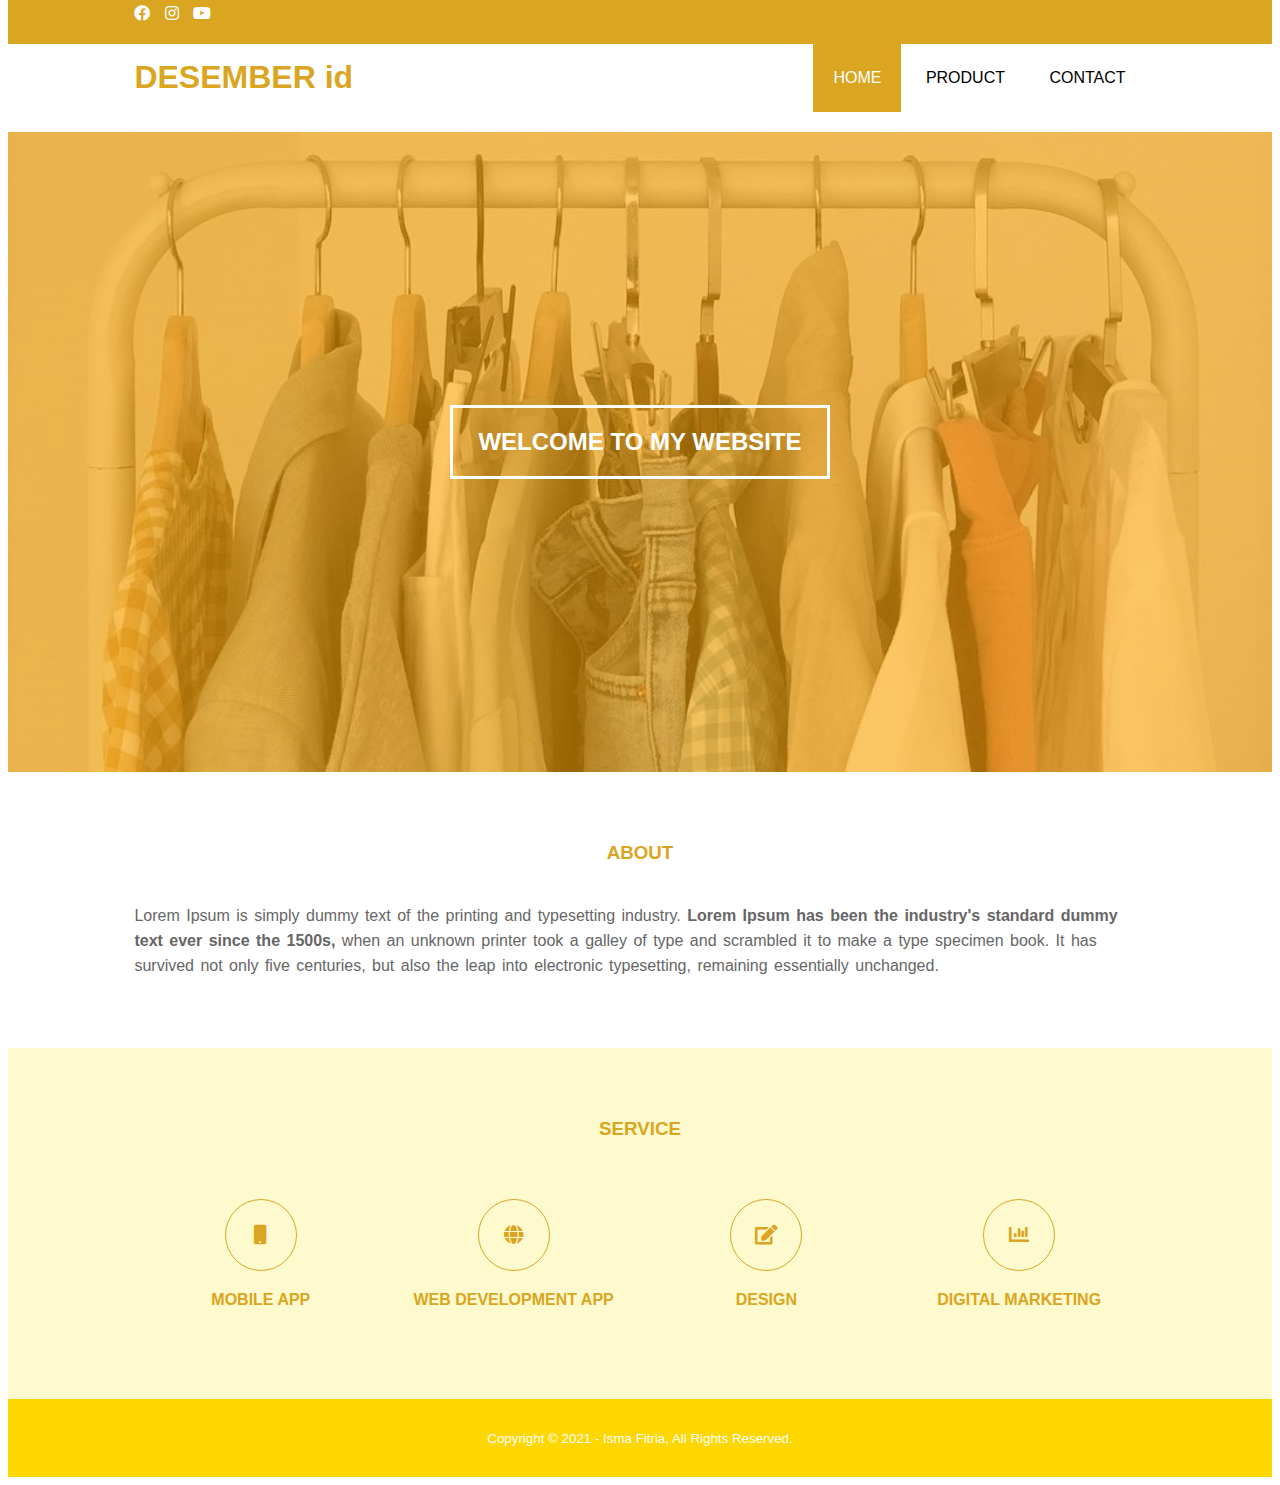
<file: index.html>
<!DOCTYPE html>
<html>
<head>
	<meta charset="utf-8">
	<meta name="viewport" content="width=device-width, initial-scale=1">
	<title>Isma Fitria Risnandari</title>
	<link rel="stylesheet" type="text/css" href="style.css">
	<link rel="stylesheet" type="text/css" href="https://cdnjs.cloudflare.com/ajax/libs/font-awesome/5.15.3/css/all.min.css">
	<script src="https://code.jquery.com/jquery-3.6.0.min.js" integrity="sha256-/xUj+3OJU5yExlq6GSYGSHk7tPXikynS7ogEvDej/m4=" crossorigin="anonymous"></script>
</head>
<body>
	<!-- loader -->
	<div class="bg-loader">
		<div class="loader"></div>
	</div>

	<!-- header -->
	<div class="medsos">
		<div class="container">
			<ul>
				<li><a href="#"><i class="fab fa-facebook"></i></a></li>
				<li><a href="#"><i class="fab fa-instagram"></i></a></li>
				<li><a href="#"><i class="fab fa-youtube"></i></a></li>
			</ul>
		</div>
	</div>
	<header>
		<div class="container">
		<h1><a href="index.html"></a>DESEMBER id</h1>
		<ul>
			<li class="active"><a href="index.html">HOME</a></li>
			<li><a href="about.html">PRODUCT</a></li>
			<li><a href="contact.html">CONTACT</a></li>
		</ul>
		</div>
	</header>

	<!-- banner -->
	<section class="banner">
		<h2>WELCOME TO MY WEBSITE</h2>
	</section>

	<!-- about -->
	<section class="about">
		<div class="container">
			<h3>ABOUT</h3>
			<p>Lorem Ipsum is simply dummy text of the printing and typesetting industry. <strong>Lorem Ipsum has been the industry's standard dummy text ever since the 1500s,</strong> when an unknown printer took a galley of type and scrambled it to make a type specimen book. It has survived not only five centuries, but also the leap into electronic typesetting, remaining essentially unchanged.</p>
		</div>
	</section>

	<!-- service -->
	<section class="service">
		<div class="container">
			<h3>SERVICE</h3>
			<div class="box">
				<div class="col-4">
					<div class="icon"><i class="fas fa-mobile"></i></div>
					<h4>MOBILE APP</h4>
				</div>
				<div class="col-4">
					<div class="icon"><i class="fas fa-globe"></i></div>
					<h4>WEB DEVELOPMENT APP</h4>
				</div><div class="col-4">
					<div class="icon"><i class="fas fa-edit"></i></div>
					<h4>DESIGN</h4>
				</div><div class="col-4">
					<div class="icon"><i class="fas fa-chart-bar"></i></div>
					<h4>DIGITAL MARKETING</h4>
				</div>
			</div>
		</div>
	</section>

	<!-- footer -->
	<footer>
		<div class="container">
			<small> Copyright &copy; 2021 - Isma Fitria, All Rights Reserved.</small>
		</div>
	</footer>

	<script type="text/javascript">
		$(document).ready(function(){
			$(".bg-loader").hide();
		})
	</script>
</body>
</html>
</file>
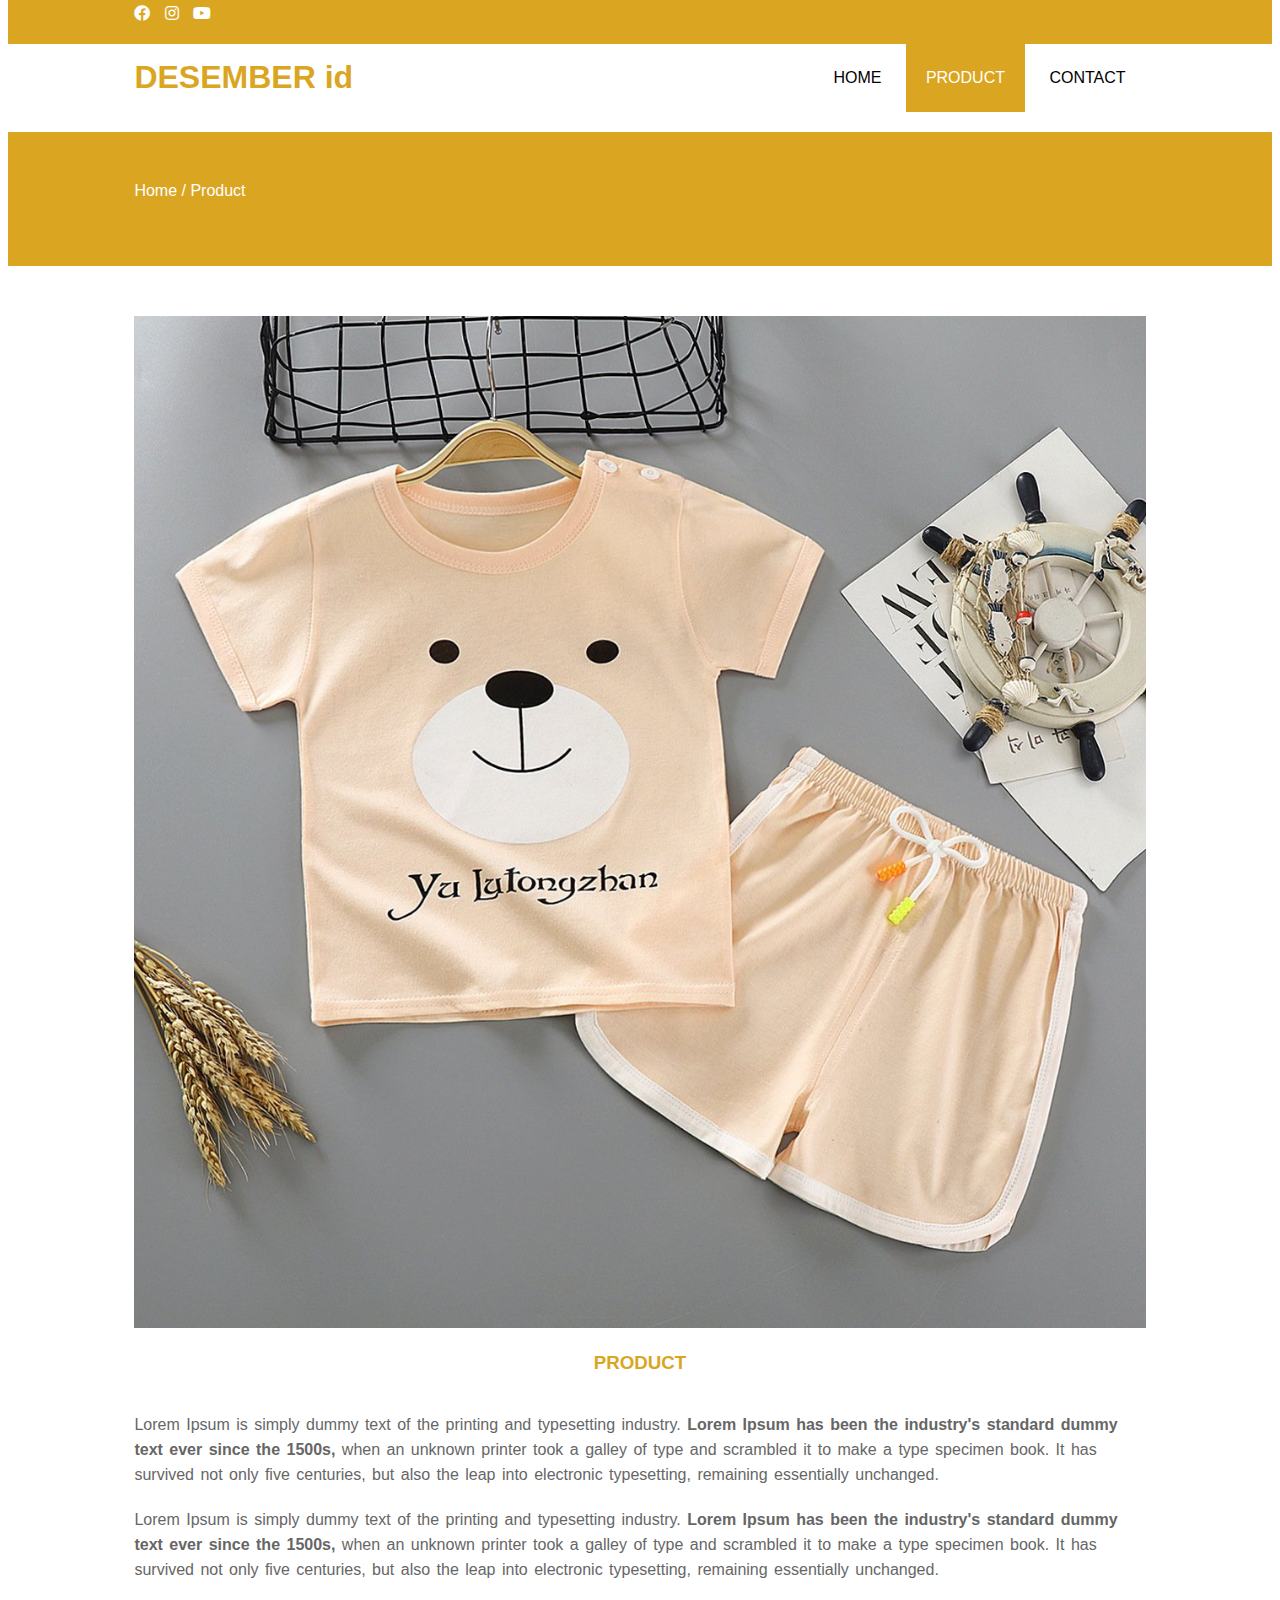
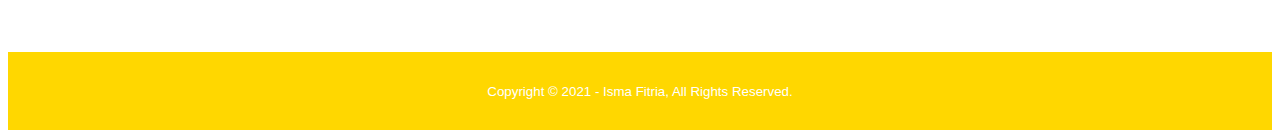
<file: about.html>
<!DOCTYPE html>
<html>
<head>
	<meta charset="utf-8">
	<meta name="viewport" content="width=device-width, initial-scale=1">
	<title>Isma Fitria Risnandari</title>
	<link rel="stylesheet" type="text/css" href="style.css">
	<link rel="stylesheet" type="text/css" href="https://cdnjs.cloudflare.com/ajax/libs/font-awesome/5.15.3/css/all.min.css">
	<script src="https://code.jquery.com/jquery-3.6.0.min.js" integrity="sha256-/xUj+3OJU5yExlq6GSYGSHk7tPXikynS7ogEvDej/m4=" crossorigin="anonymous"></script>
</head>
<body>
	<!-- loader -->
	<div class="bg-loader">
		<div class="loader"></div>
	</div>

	<!-- header -->
	<div class="medsos">
		<div class="container">
			<ul>
				<li><a href="#"><i class="fab fa-facebook"></i></a></li>
				<li><a href="#"><i class="fab fa-instagram"></i></a></li>
				<li><a href="#"><i class="fab fa-youtube"></i></a></li>
			</ul>
		</div>
	</div>
	<header>
		<div class="container">
		<h1><a href="index.html"></a>DESEMBER id</h1>
		<ul>
			<li><a href="index.html">HOME</a></li>
			<li class="active"><a href="about.html">PRODUCT</a></li>
			<li><a href="contact.html">CONTACT</a></li>
		</ul>
		</div>
	</header>

	<!-- label -->
	<section class="label">
		<div class="container">
			<p>Home / Product</p>
		</div>
	</section>

	<!-- about -->
	<section class="about">
		<div class="container">
			<img src="baju2.jpg" width="100%">
			<h3>PRODUCT</h3>
			<p>Lorem Ipsum is simply dummy text of the printing and typesetting industry. <strong>Lorem Ipsum has been the industry's standard dummy text ever since the 1500s,</strong> when an unknown printer took a galley of type and scrambled it to make a type specimen book. It has survived not only five centuries, but also the leap into electronic typesetting, remaining essentially unchanged.</p>
			<p>Lorem Ipsum is simply dummy text of the printing and typesetting industry. <strong>Lorem Ipsum has been the industry's standard dummy text ever since the 1500s,</strong> when an unknown printer took a galley of type and scrambled it to make a type specimen book. It has survived not only five centuries, but also the leap into electronic typesetting, remaining essentially unchanged.</p>
		</div>
	</section>

	<!-- footer -->
	<footer>
		<div class="container">
			<small> Copyright &copy; 2021 - Isma Fitria, All Rights Reserved.</small>
		</div>
	</footer>

	<script type="text/javascript">
		$(document).ready(function(){
			$(".bg-loader").hide();
		})
	</script>
</body>
</html>
</file>
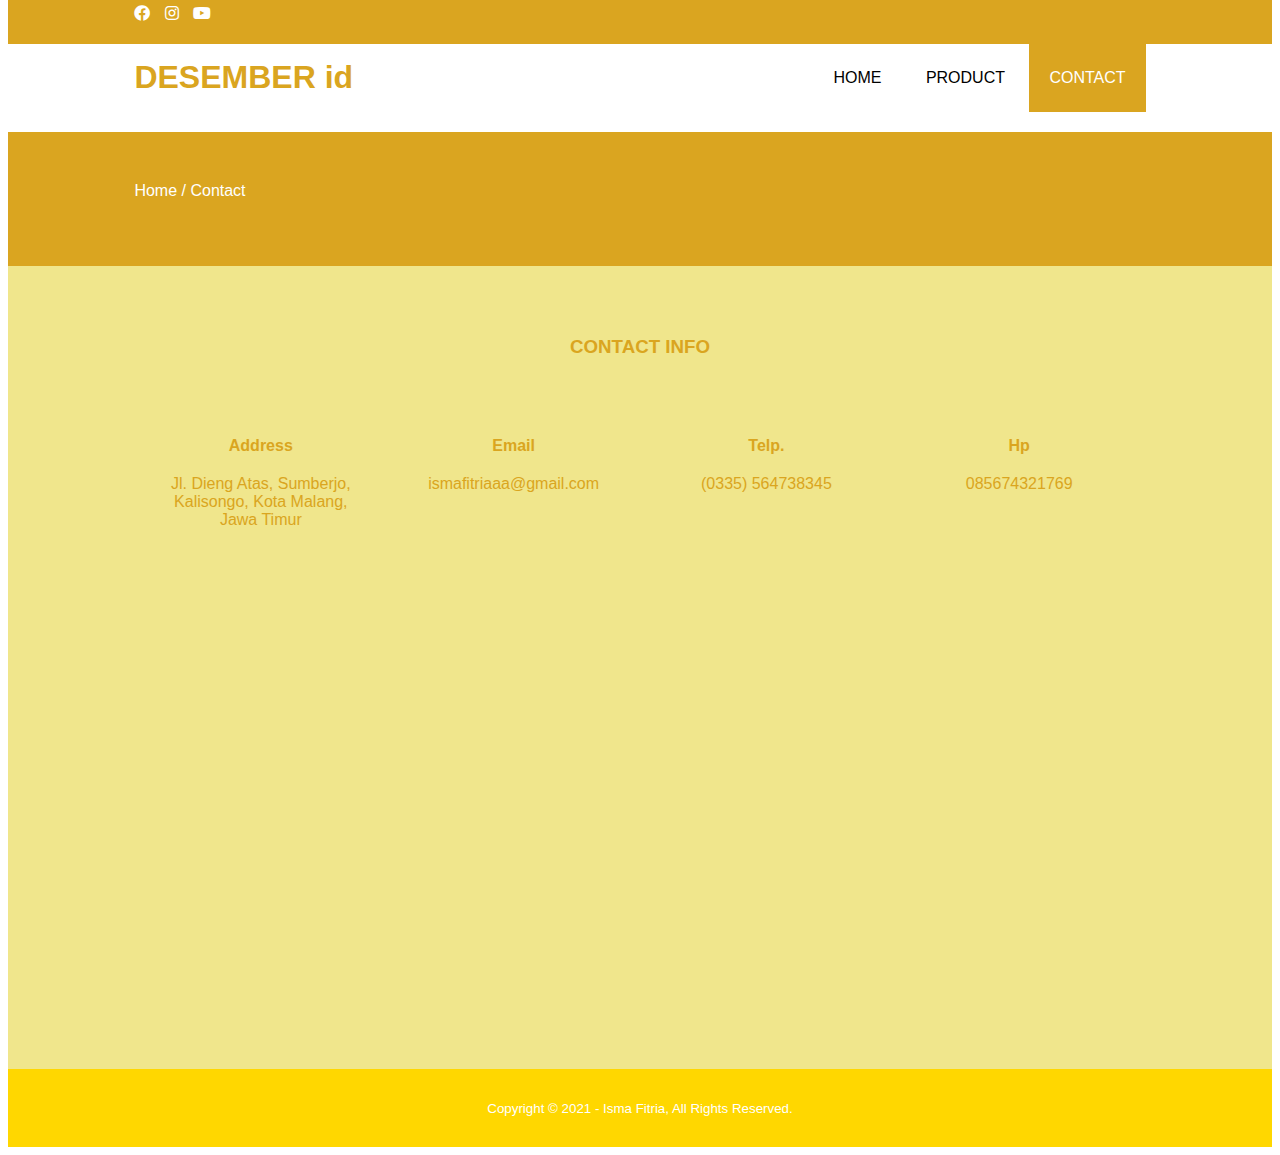
<file: contact.html>
<!DOCTYPE html>
<html>
<head>
	<meta charset="utf-8">
	<meta name="viewport" content="width=device-width, initial-scale=1">
	<title>Isma Fitria Risnandari</title>
	<link rel="stylesheet" type="text/css" href="style.css">
	<link rel="stylesheet" type="text/css" href="https://cdnjs.cloudflare.com/ajax/libs/font-awesome/5.15.3/css/all.min.css">
	<script src="https://code.jquery.com/jquery-3.6.0.min.js" integrity="sha256-/xUj+3OJU5yExlq6GSYGSHk7tPXikynS7ogEvDej/m4=" crossorigin="anonymous"></script>
</head>
<body>
	<!-- loader -->
	<div class="bg-loader">
		<div class="loader"></div>
	</div>

	<!-- header -->
	<div class="medsos">
		<div class="container">
			<ul>
				<li><a href="#"><i class="fab fa-facebook"></i></a></li>
				<li><a href="#"><i class="fab fa-instagram"></i></a></li>
				<li><a href="#"><i class="fab fa-youtube"></i></a></li>
			</ul>
		</div>
	</div>
	<header>
		<div class="container">
		<h1><a href="index.html"></a>DESEMBER id</h1>
		<ul>
			<li><a href="index.html">HOME</a></li>
			<li><a href="about.html">PRODUCT</a></li>
			<li class="active"><a href="contact.html">CONTACT</a></li>
		</ul>
		</div>
	</header>

	<!-- label -->
	<section class="label">
		<div class="container">
			<p>Home / Contact</p>
		</div>
	</section>

	<!-- contact -->
	<section class="contact">
		<div class="container">
			<h3>CONTACT INFO</h3>
			<div class="box">
				<div class="col-4">
					<h4>Address</h4>
					<p>Jl. Dieng Atas, Sumberjo, Kalisongo, Kota Malang, Jawa Timur</p>
				</div>
				<div class="col-4">
					<h4>Email</h4>
					<p>ismafitriaaa@gmail.com</p>
				</div>
				<div class="col-4">
					<h4>Telp.</h4>
					<p>(0335) 564738345</p>
				</div>
				<div class="col-4">
					<h4>Hp</h4>
					<p>085674321769</p>
				</div>
			</div>
			<iframe src="https://www.google.com/maps/embed?pb=!1m18!1m12!1m3!1d3951.2961655551458!2d112.59463491398009!3d-7.968313394260907!2m3!1f0!2f0!3f0!3m2!1i1024!2i768!4f13.1!3m3!1m2!1s0x2e78828ddbb67ce9%3A0xec86373cc9266400!2sJl.%20Dieng%20Atas%2C%20Sumberjo%2C%20Kalisongo%2C%20Kec.%20Dau%2C%20Kabupaten%20Malang%2C%20Jawa%20Timur!5e0!3m2!1sid!2sid!4v1639128878650!5m2!1sid!2sid" width="100%" height="450" style="border:0;" allowfullscreen="" loading="lazy"></iframe>
		</div>
	</section>

	<!-- footer -->
	<footer>
		<div class="container">
			<small> Copyright &copy; 2021 - Isma Fitria, All Rights Reserved.</small>
		</div>
	</footer>

	<script type="text/javascript">
		$(document).ready(function(){
			$(".bg-loader").hide();
		})
	</script>
</body>
</html>
</file>
<file: style.css>
*{
	padding: 0;
	margin-top: 0;
	font-family: sans-serif;
}
a{
	color: inherit;
	text-decoration: none;
}
.medsos{
	padding: 5px 0;
	background-color: #DAA520;
}
.medsos	ul li {
	display: inline-block;
	color: white;
	margin-right: 10px;
}
.container{
	width: 80%;
	margin: 0 auto;
}
.container:after{
	content: " ";
	display: block;
	clear: both;
}
header{
}
header h1{
	float: left;
	padding: 15px 0px;
	color: #DAA520;
}
header ul{
	float: right;
}
header ul li{
	display: inline-block;
}
header ul li a{
	padding: 25px 20px;
	display: inline-block;
}
header ul li a:hover{
	background-color: #DAA520;
	color: #fff;
}
.active{
	background-color: #DAA520;
	color: #fff;
}
.banner{
	height: 60vh;
	background-image: url("banner1.png");
	background-size: cover;
	position: relative;
	display: flex;
	justify-content: center;
	align-items: center;
}
.banner:after{
	content: " ";
	display: block;
	position: absolute;
	top: 0;
	left: 0;
	right: 0;
	bottom: 0;
	background-color: rgba(252, 165, 3, .6);
}
.banner h2{
	color: #fff;
	z-index: 1;
	padding: 20px 25px;
	border: 3px solid #fff;
}
section{
	padding: 50px 0;
}
section h3{
	text-align: center;
	padding: 20px 0;
	color: #DAA520;
}
.about p{
	color: #666;
	word-spacing: 2px;
	line-height: 25px;
	margin-bottom: 20px;
}
.service {
	background-color: #FFFACD;
}
.box {
	color: #DAA520;
}
.box:after {
	content: "";
	display: block;
	clear: both;
}
.box .col-4 {
	width: 25%;
	padding: 20px;
	box-sizing: border-box;
	text-align: center;
	float: left;
}
.icon {
	width: 70px;
	height: 70px;
	border: 1px solid;
	border-radius: 50%;
	text-align: center;
	line-height: 70px;
	font-size: 20px;
	margin: 0 auto;
}
.box .col-4 h4 {
	margin: 20px 0;
}
.contact{
	background-color: #F0E68C;
}
footer{
	padding: 30px 0;
	background-color: #FFD700;
	color: #FFF;
	text-align: center;
}
.bg-loader {
	background-color: #EEE;
	position: fixed;
	top: 0;
	left: 0;
	right: 0;
	bottom: 0;
	z-index: 9999;
	display: flex;
	justify-content: center;
	align-items: center;
}
.bg-loader .loader {
	width: 100px;
	height: 100px;
	border: 3px solid #FFF;
	border-radius: 50%;
	border-top-color: #DAA520;
	border-right-color: #DAA520;
	border-bottom-color: #DAA520;
	animation: puterin .5s linear infinite;
}
.label {
	background-color: #DAA520;
	color: #FFF;
}
@keyframes puterin {
	100% {
		transform: rotate(360deg);
	}
}
</file>
